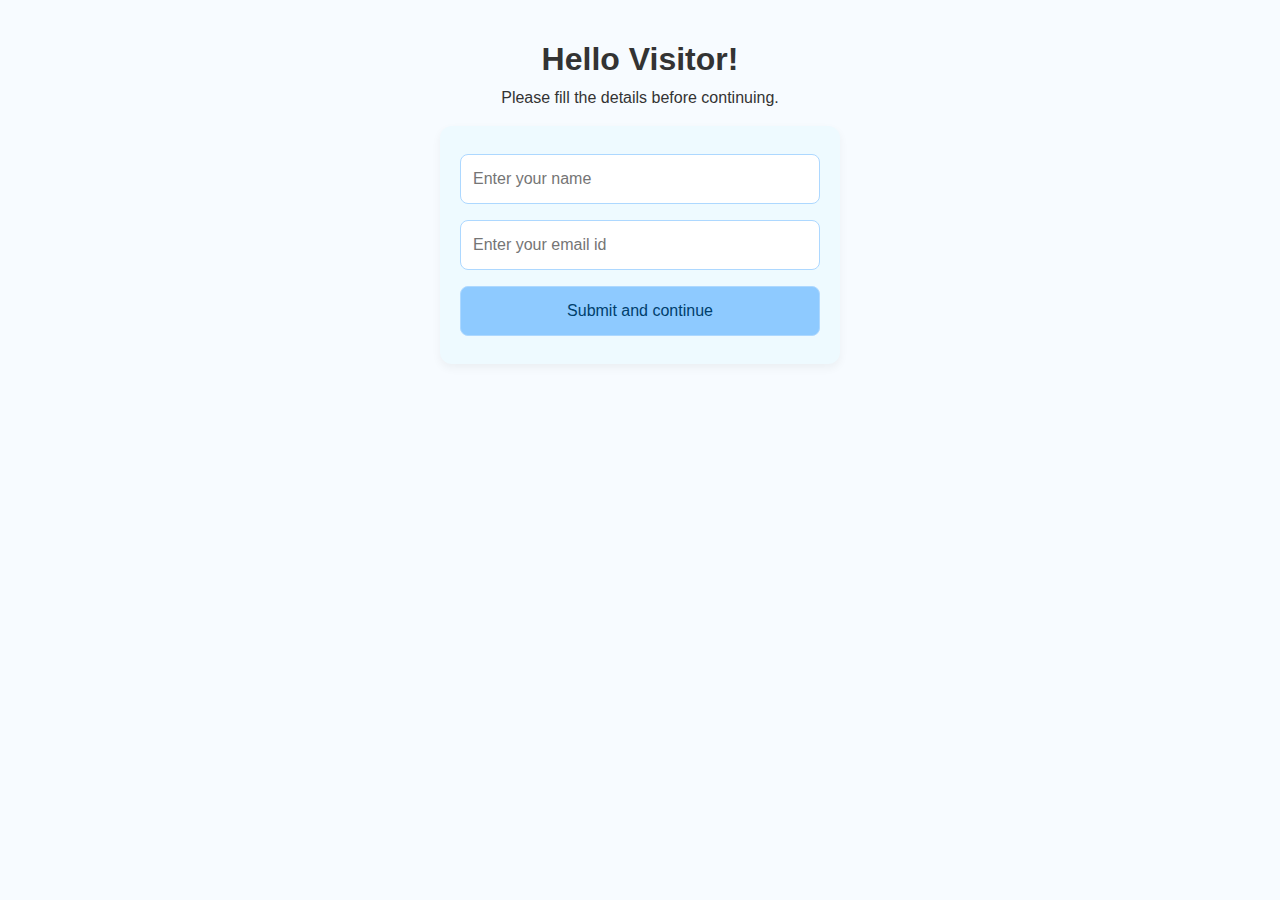
<file: index.html>
<!DOCTYPE html>
<html lang="en">
  
  <head>
    
    <!-- meta tag -->
    <!-- for display all text and symbols correctly -->
    <meta charset="UTF-8">
    
    <!-- for making mobile friendly website -->
    <meta name="viewport" content="width=device-width, initial-scale=1.0">
    
    <!-- short information for search engines -->
    <meta name="description" content="Grow with us - online learning platform">
    
    <title>Visitor Form</title>
    
    <!-- Bootstrap 5 CSS -->
    <link href="https://cdn.jsdelivr.net/npm/bootstrap@5.3.3/dist/css/bootstrap.min.css" rel="stylesheet"> 
    
    <!-- Custom stylesheet -->
    <link rel="stylesheet" href="stylesheet.css">
    
  </head>

  <body>
    
    <div class="hello">
      
      <h2>Hello Visitor!</h2>
      
      <p>Please fill the details before continuing.</p>
      
    </div>
  
    <div class="visitor-form">
      
      <form method="get" action="home.html" onsubmit="return handleVisitorForm()">
        
        <input type="text" name="name" placeholder="Enter your name" required>
      
        <input type="email" name="email" placeholder="Enter your email id" required>
        
        <input type="submit" value="Submit and continue">
        
     </form>
     
   </div>

    <!-- Bootstrap JS -->
    <script src="https://cdn.jsdelivr.net/npm/bootstrap@5.3.3/dist/js/bootstrap.bundle.min.js"></script>
    
    <!-- Custom JS -->
    <script src="script.js"></script>
    
  </body>
  
</html>
</file>
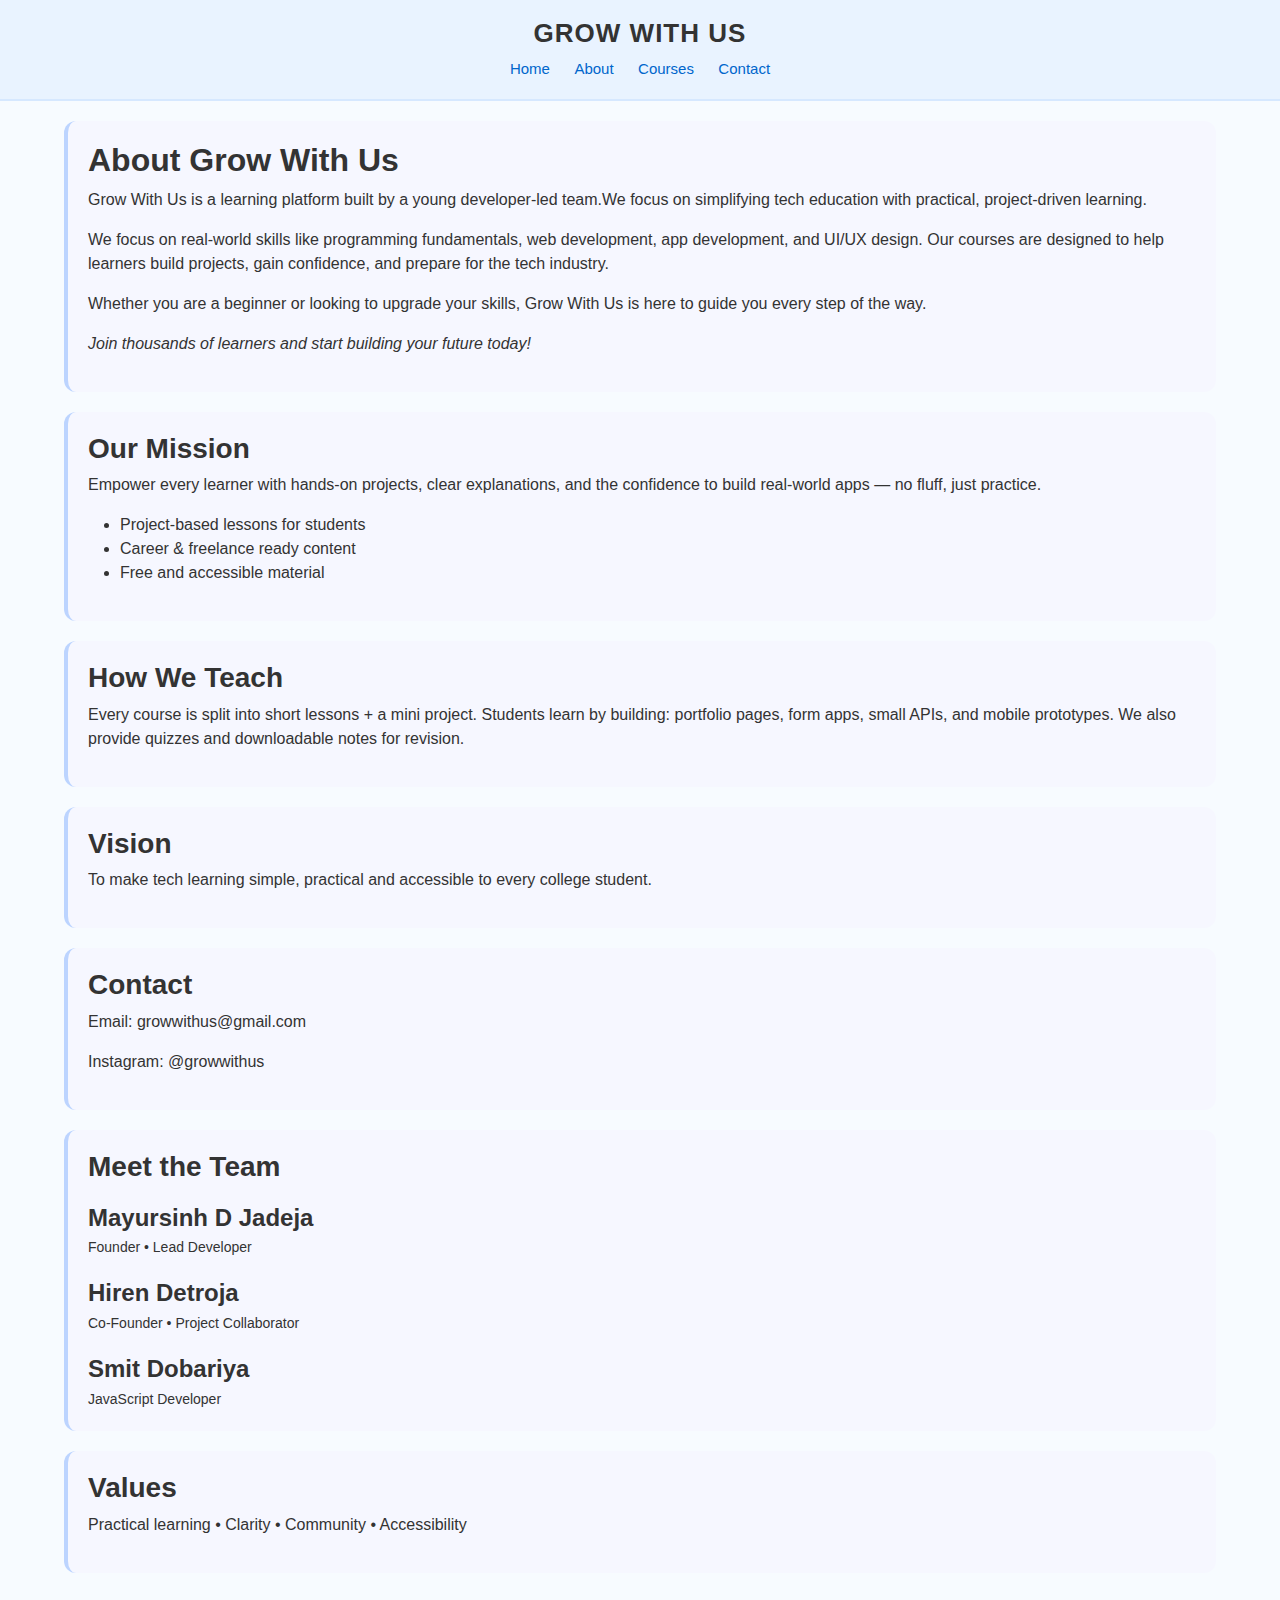
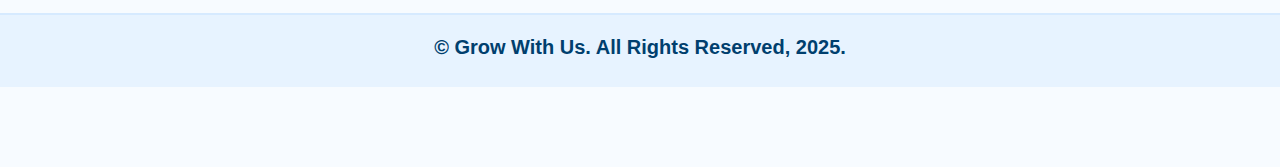
<file: about.html>
<!DOCTYPE html>
<html lang="en">
  
  <head>
    
    <!-- meta tag -->
    <!-- for display all text and symbols correctly -->
    <meta charset="UTF-8">
    
    <!-- for making mobile friendly website -->
    <meta name="viewport" content="width=device-width, initial-scale=1.0">
    
    <!-- short information for search engines -->
    <meta name="description" content="Grow with us - online learning platform">
    
    <title>About Page</title>
    
    <!-- Bootstrap 5 CSS -->
    <link href="https://cdn.jsdelivr.net/npm/bootstrap@5.3.3/dist/css/bootstrap.min.css" rel="stylesheet">
    
    <!-- Custom stylesheet -->
    <link rel="stylesheet" href="stylesheet.css">
  </head>

  <body>
   
    <header>
      
      <h1>GROW WITH US</h1>
      
      <nav>
        
        <a href="home.html">Home</a>
        <a href="about.html">About</a>
        <a href="courses.html">Courses</a>
        <a href="contact.html">Contact</a>
        
      </nav>
      
    </header>
    
    <div class="about">
      
        <h2>About Grow With Us</h2>
        
        <p>Grow With Us is a learning platform built by a young developer-led team.We focus on simplifying tech education with practical, project-driven learning.</p>
        
        <p>We focus on real-world skills like programming fundamentals, web development, app development, and UI/UX design. Our courses are designed to help learners build projects, gain confidence, and prepare for the tech industry.</p>
        
        <p>Whether you are a beginner or looking to upgrade your skills, Grow With Us is here to guide you every step of the way.</p>
        
        <p><em>Join thousands of learners and start building your future today!</em></p>
        
    </div>
    
    <div class="mission">
      
        <h3>Our Mission</h3>
        
        <p>Empower every learner with hands-on projects, clear explanations, and the confidence to build real-world apps — no fluff, just practice.</p>
        
        <ul>
          
          <li>Project-based lessons for students</li>
          <li>Career & freelance ready content</li>
          <li>Free and accessible material</li>
        
        </ul>
        
    </div>
    
    <div class="howwetech">
      
        <h3>How We Teach</h3>
        
        <p>Every course is split into short lessons + a mini project. Students learn by building: portfolio pages, form apps, small APIs, and mobile prototypes. We also provide quizzes and downloadable notes for revision.</p>
        
    </div>
      
    <div class="vision">
      
        <h3>Vision</h3>
        
        <p>To make tech learning simple, practical and accessible to every college student.</p>
     
    </div>
      
    <div class="contact">
      
        <h3>Contact</h3>
        
        <p>Email: growwithus@gmail.com</p>
        
        <p>Instagram: @growwithus</p>
    
    </div>
      
    <div class="team">
      
        <h3>Meet the Team</h3>
        
        <h4>Mayursinh D Jadeja</h4>
        
        <small>Founder • Lead Developer</small>
      
        <h4>Hiren Detroja</h4>
        
        <small>Co-Founder • Project Collaborator</small>
        
        <h4>Smit Dobariya</h4>
        
        <small>JavaScript Developer</small>
        
   </div>
      
   <div class="values">
     
        <h3>Values</h3>
        
        <p>Practical learning • Clarity • Community • Accessibility</p>
        
    </div>
      
    <footer>
      
      <h5>© Grow With Us. All Rights Reserved, 2025.</h5>
      
    </footer>
    
    <!-- Bootstrap JS -->
    <script src="https://cdn.jsdelivr.net/npm/bootstrap@5.3.3/dist/js/bootstrap.bundle.min.js"></script>
    
    <!-- Custom JS -->
    <script src="script.js"></script>
    
  </body>
  
</html>
</file>
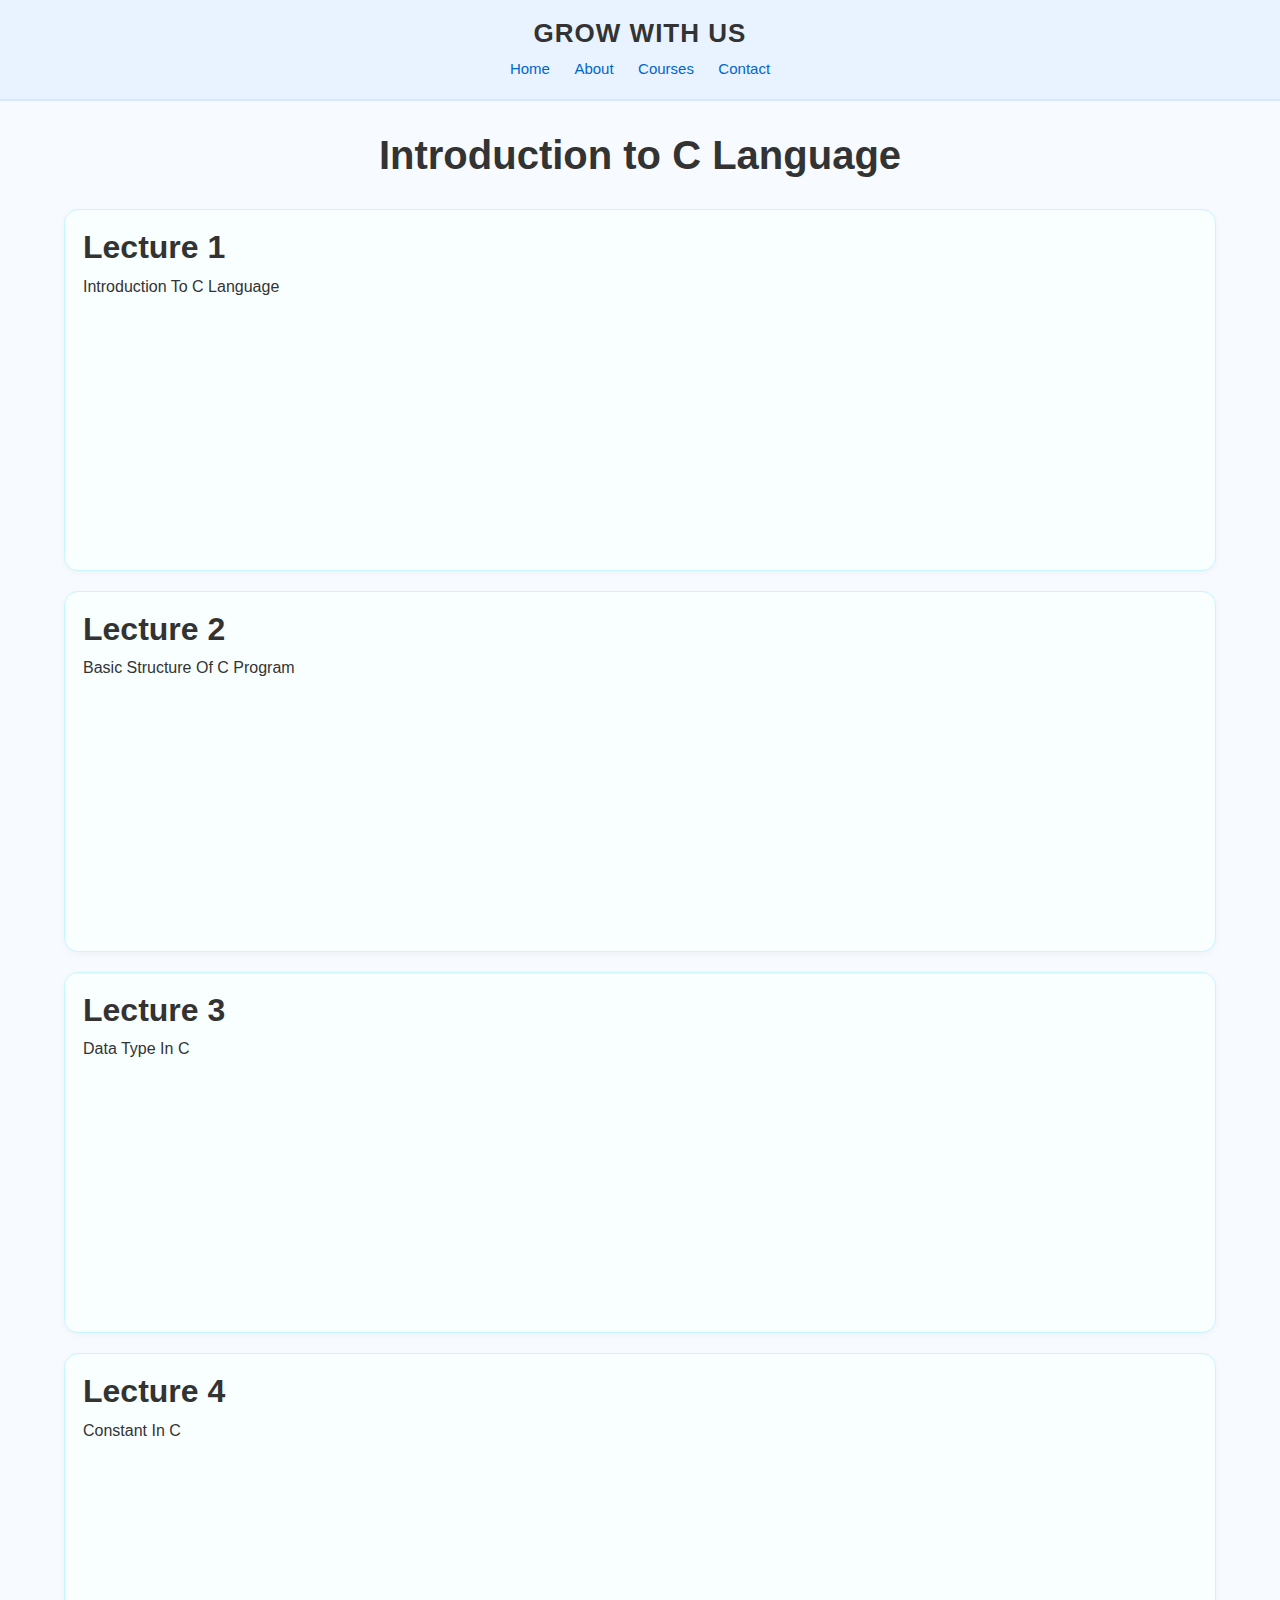
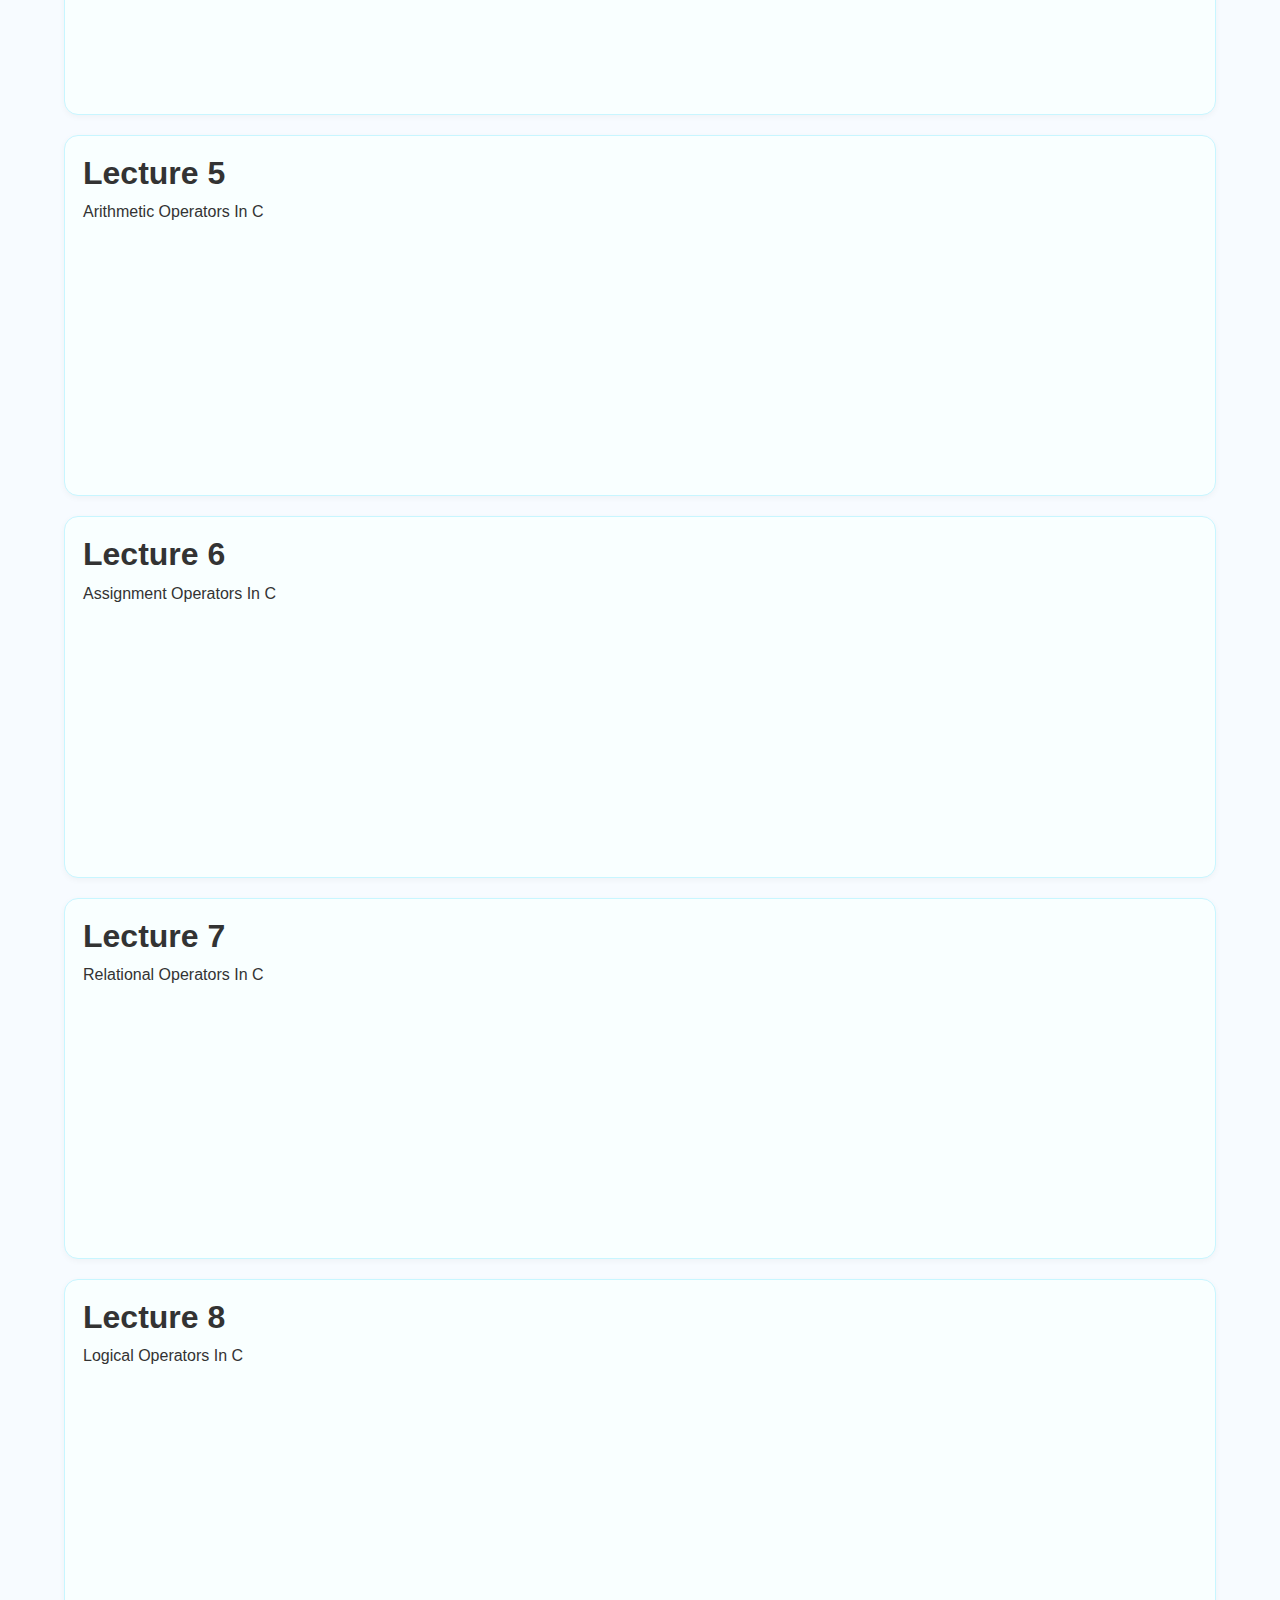
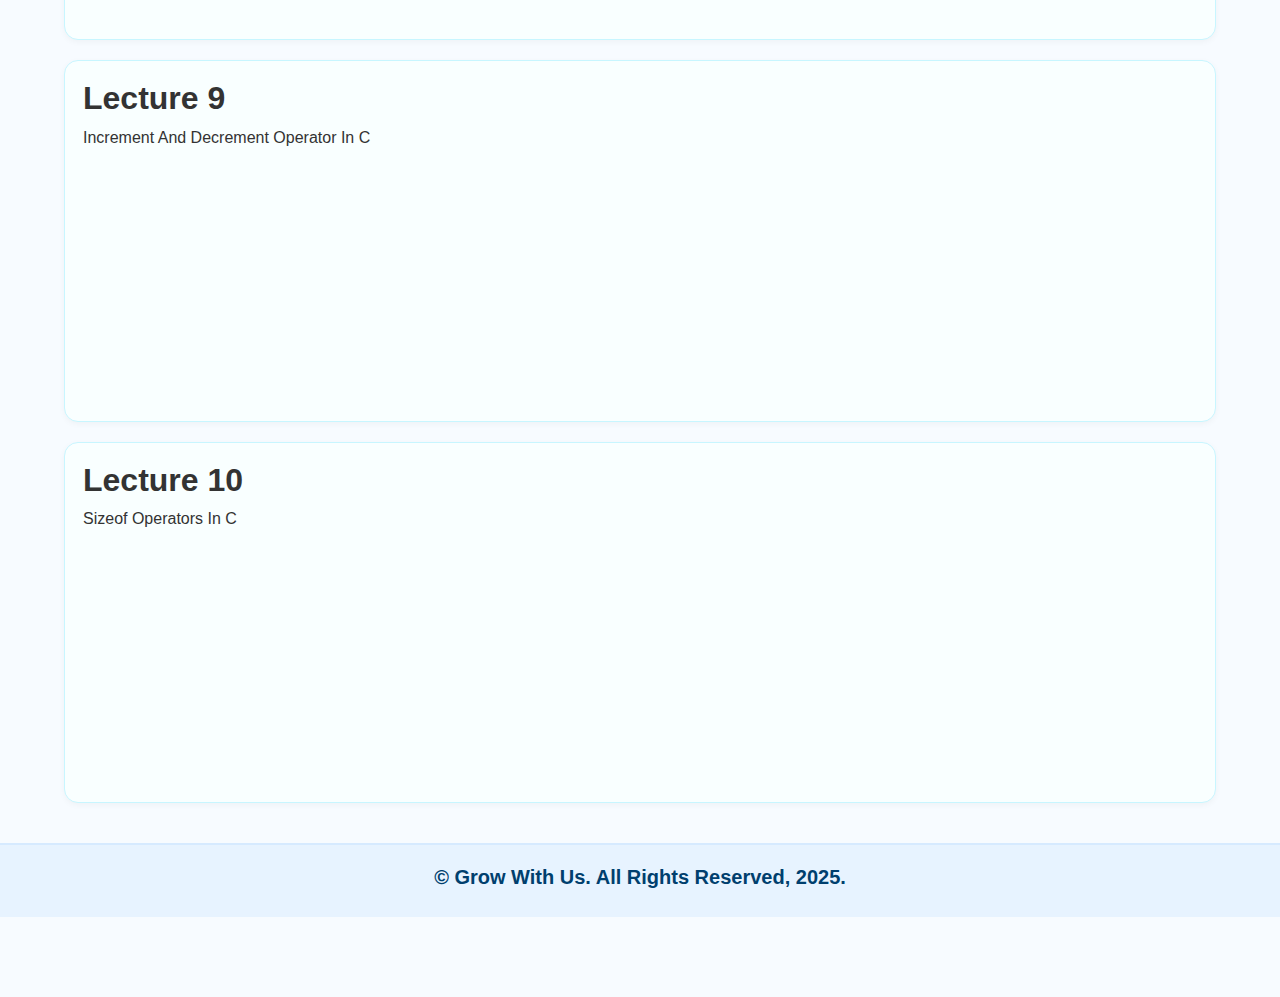
<file: c.html>
<!DOCTYPE html>
<html lang="en">
  
  <head>
    
    <!-- meta tag -->
    <!-- for display all text and symbols correctly -->
    <meta charset="UTF-8">
    
    <!-- for making mobile friendly website -->
    <meta name="viewport" content="width=device-width, initial-scale=1.0">
    
    <!-- short information for search engines -->
    <meta name="description" content="Grow with us - online learning platform">
    
    <title>c courses page</title>
    
    <!-- Bootstrap 5 CSS -->
    <link href="https://cdn.jsdelivr.net/npm/bootstrap@5.3.3/dist/css/bootstrap.min.css" rel="stylesheet">
    
    <!-- Custom stylesheet -->
    <link rel="stylesheet" href="stylesheet.css">
  </head>

  <body>
    
    <header>
      
      <h1>GROW WITH US</h1>
      
      <nav>
        
        <a href="home.html">Home</a>
        <a href="about.html">About</a>
        <a href="courses.html">Courses</a>
        <a href="contact.html">Contact</a>
        
      </nav>
      
    </header>
    
    <div class="c">
      
      <h1>Introduction to C Language</h1>
    
     <div class="lecture">
       
       <h2>Lecture 1</h2>
      
       <p>Introduction To C Language</p>
      
      <iframe width="100%" height="100%" src="https://www.youtube.com/embed/lJ4dRc_mn0w?si=AAz_JTlVF3k58ZSb" title="YouTube video player" frameborder="0" allow="accelerometer; autoplay; clipboard-write; encrypted-media; gyroscope; picture-in-picture; web-share" referrerpolicy="strict-origin-when-cross-origin" allowfullscreen></iframe>
      
     </div>

     <div class="lecture">
       
       <h2>Lecture 2</h2>
       
       <p>Basic Structure Of C Program</p>
       
       <iframe width="100%" height="100%" src="https://www.youtube.com/embed/Jz0vvEd3Fr0?si=aX-6HFdsMWabINLd" title="YouTube video player" frameborder="0" allow="accelerometer; autoplay; clipboard-write; encrypted-media; gyroscope; picture-in-picture; web-share" referrerpolicy="strict-origin-when-cross-origin" allowfullscreen></iframe>
     
     </div>

     <div class="lecture">
       
      <h2>Lecture 3</h2>
      
      <p>Data Type In C</p>
      
      <iframe width="100%" height="100%" src="https://www.youtube.com/embed/Z91sIKxzG8M?si=AejdnAb13DWSl6j1" title="YouTube video player" frameborder="0" allow="accelerometer; autoplay; clipboard-write; encrypted-media; gyroscope; picture-in-picture; web-share" referrerpolicy="strict-origin-when-cross-origin" allowfullscreen></iframe>
      
     </div>

     

     <div class="lecture">
       
       <h2>Lecture 4</h2>
       
       <p>Constant In C</p>
       
       <iframe width="100%" height="100%" src="https://www.youtube.com/embed/KAvK4b_8POA?si=BQ7leXECXNEFZTe_" title="YouTube video player" frameborder="0" allow="accelerometer; autoplay; clipboard-write; encrypted-media; gyroscope; picture-in-picture; web-share" referrerpolicy="strict-origin-when-cross-origin" allowfullscreen></iframe>
    
     </div>
     
     <div class="lecture">
       
      <h2>Lecture 5</h2>
      
      <p>Arithmetic Operators In C</p>
      
      <iframe width="100%" height="100%" src="https://www.youtube.com/embed/SY9OTe-0k8w?si=0ibe8_-FRrc2-xIF" title="YouTube video player" frameborder="0" allow="accelerometer; autoplay; clipboard-write; encrypted-media; gyroscope; picture-in-picture; web-share" referrerpolicy="strict-origin-when-cross-origin" allowfullscreen></iframe>
     
     </div>

     <div class="lecture">
       
      <h2>Lecture 6</h2>
      
      <p>Assignment Operators In C</p>
      
      <iframe width="100%" height="100%" src="https://www.youtube.com/embed/Xdiqd1SpXiw?si=epKaBBioOIQtQnls" title="YouTube video player" frameborder="0" allow="accelerometer; autoplay; clipboard-write; encrypted-media; gyroscope; picture-in-picture; web-share" referrerpolicy="strict-origin-when-cross-origin" allowfullscreen></iframe>
    
     </div>

     <div class="lecture">
       
      <h2>Lecture 7</h2>
      
      <p>Relational Operators In C</p>
      
      <iframe width="100%" height="100%" src="https://www.youtube.com/embed/IVb3EwXo5N8?si=AuURbCHzavh9HeAD" title="YouTube video player" frameborder="0" allow="accelerometer; autoplay; clipboard-write; encrypted-media; gyroscope; picture-in-picture; web-share" referrerpolicy="strict-origin-when-cross-origin" allowfullscreen></iframe>
     
     </div>

     <div class="lecture">
       
      <h2>Lecture 8</h2>
      
      <p>Logical Operators In C</p>
      
      <iframe width="100%" height="100%" src="https://www.youtube.com/embed/o3rd_RMD7Ss?si=Uc_ag4GzemS9tLYR" title="YouTube video player" frameborder="0" allow="accelerometer; autoplay; clipboard-write; encrypted-media; gyroscope; picture-in-picture; web-share" referrerpolicy="strict-origin-when-cross-origin" allowfullscreen></iframe>
     
     </div>

     <div class="lecture">
       
      <h2>Lecture 9</h2>
      
      <p>Increment And Decrement Operator In C</p>
      
      <iframe width="100%" height="100%" src="https://www.youtube.com/embed/kxT0tvdAkrg?si=qfOhqV1ftSPDMdgm" title="YouTube video player" frameborder="0" allow="accelerometer; autoplay; clipboard-write; encrypted-media; gyroscope; picture-in-picture; web-share" referrerpolicy="strict-origin-when-cross-origin" allowfullscreen></iframe>
     
     </div>

     <div class="lecture">
       
      <h2>Lecture 10</h2>
      
      <p>Sizeof Operators In C</p>
      
      <iframe width="100%" height="100%" src="https://www.youtube.com/embed/0rcx-fMi6Gw?si=9ZTYYwLhZZ37pIyX" title="YouTube video player" frameborder="0" allow="accelerometer; autoplay; clipboard-write; encrypted-media; gyroscope; picture-in-picture; web-share" referrerpolicy="strict-origin-when-cross-origin" allowfullscreen></iframe>
     
     </div>
     
   </div>
   
   <footer>
     
     <h5>© Grow With Us. All Rights Reserved, 2025.</h5>
     
    </footer>
    
    <!-- Bootstrap JS -->
    <script src="https://cdn.jsdelivr.net/npm/bootstrap@5.3.3/dist/js/bootstrap.bundle.min.js"></script>
    
    <!-- Custom JS -->
    <script src="script.js"></script>
    
  </body>
  
</html>
</file>
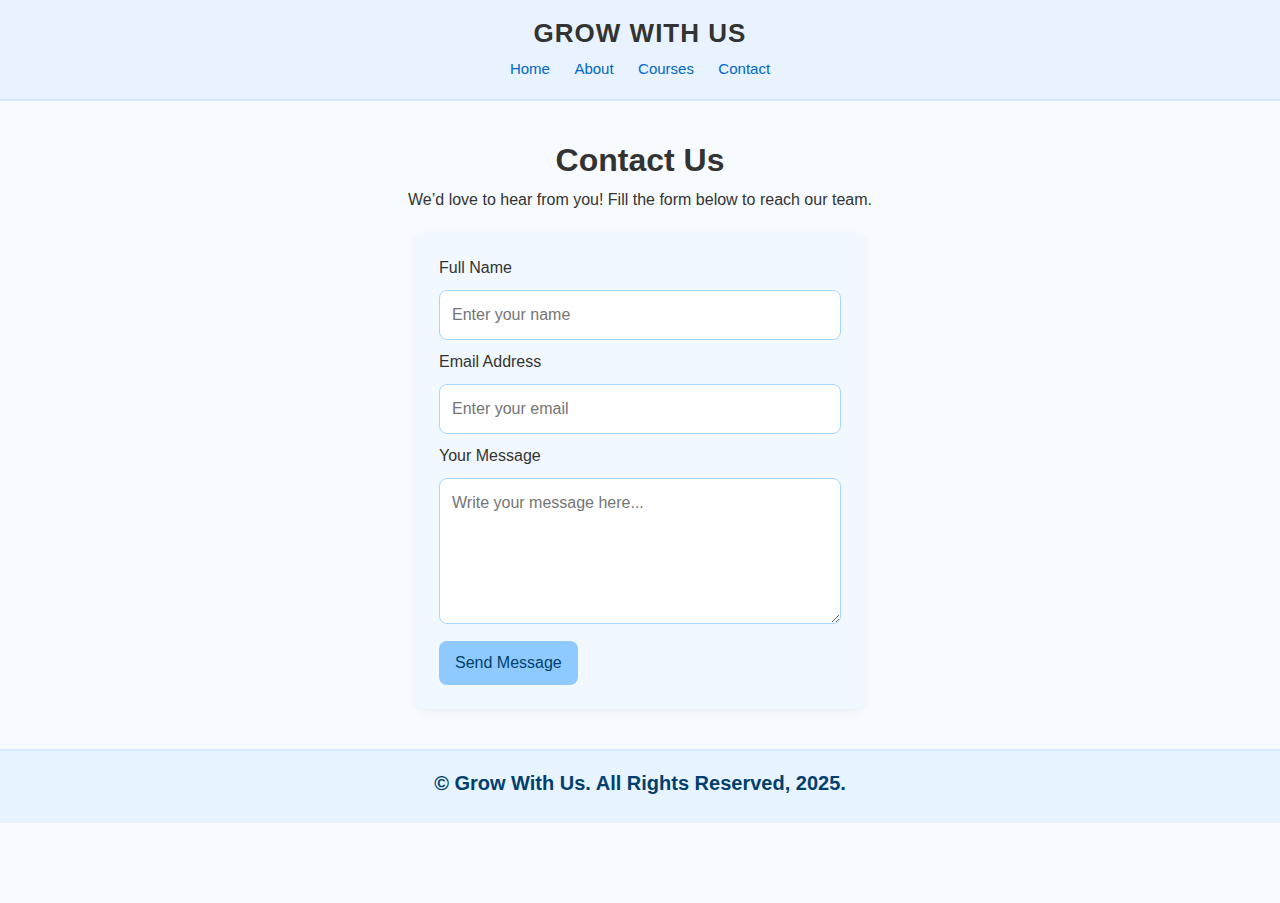
<file: contact.html>
<!DOCTYPE html>
<html lang="en">
  
  <head>
    
    <!-- meta tag -->
    <!-- for display all text and symbols correctly -->
    <meta charset="UTF-8">
    
    <!-- for making mobile friendly website -->
    <meta name="viewport" content="width=device-width, initial-scale=1.0">
    
    <!-- short information for search engines -->
    <meta name="description" content="Grow with us - online learning platform">
    
    <title>Contact Page</title>
    
    <!-- Bootstrap 5 CSS -->
    <link href="https://cdn.jsdelivr.net/npm/bootstrap@5.3.3/dist/css/bootstrap.min.css" rel="stylesheet">
    
    <!-- Custom stylesheet -->
    <link rel="stylesheet" href="stylesheet.css">
    
  </head>

  <body>
    
    <header>
      
      <h1>GROW WITH US</h1>
      
      <nav>
        
        <a href="home.html">Home</a>
        <a href="about.html">About</a>
        <a href="courses.html">Courses</a>
        <a href="contact.html">Contact</a>
        
      </nav>
      
    </header>
    
    <div class="contactus">
      
      <h2>Contact Us</h2>
      
      <p>We’d love to hear from you! Fill the form below to reach our team.</p>
    
    </div>

    <div class="contact-form">
     
     <form method="get" onsubmit="return handleContactForm()">
      
       <label for="name">Full Name</label>
      
       <input type="text" id="name" name="name" placeholder="Enter your name" required>

       <label for="email">Email Address</label>
      
       <input type="email" id="email" name="email" placeholder="Enter your email" required>

       <label for="message">Your Message</label>
      
       <textarea id="message" name="message" rows="5" placeholder="Write your message here..." required></textarea>

       <button type="submit" class="btn">Send Message</button>
      
     </form>
     
    </div>
      
    <footer>
      
      <h5>© Grow With Us. All Rights Reserved, 2025.</h5>
        
    </footer>
    
    <!-- Bootstrap JS -->
    <script src="https://cdn.jsdelivr.net/npm/bootstrap@5.3.3/dist/js/bootstrap.bundle.min.js"></script>
    
    <!-- Custom JS -->
    <script src="script.js"></script>
    
  </body>
  
</html>
</file>
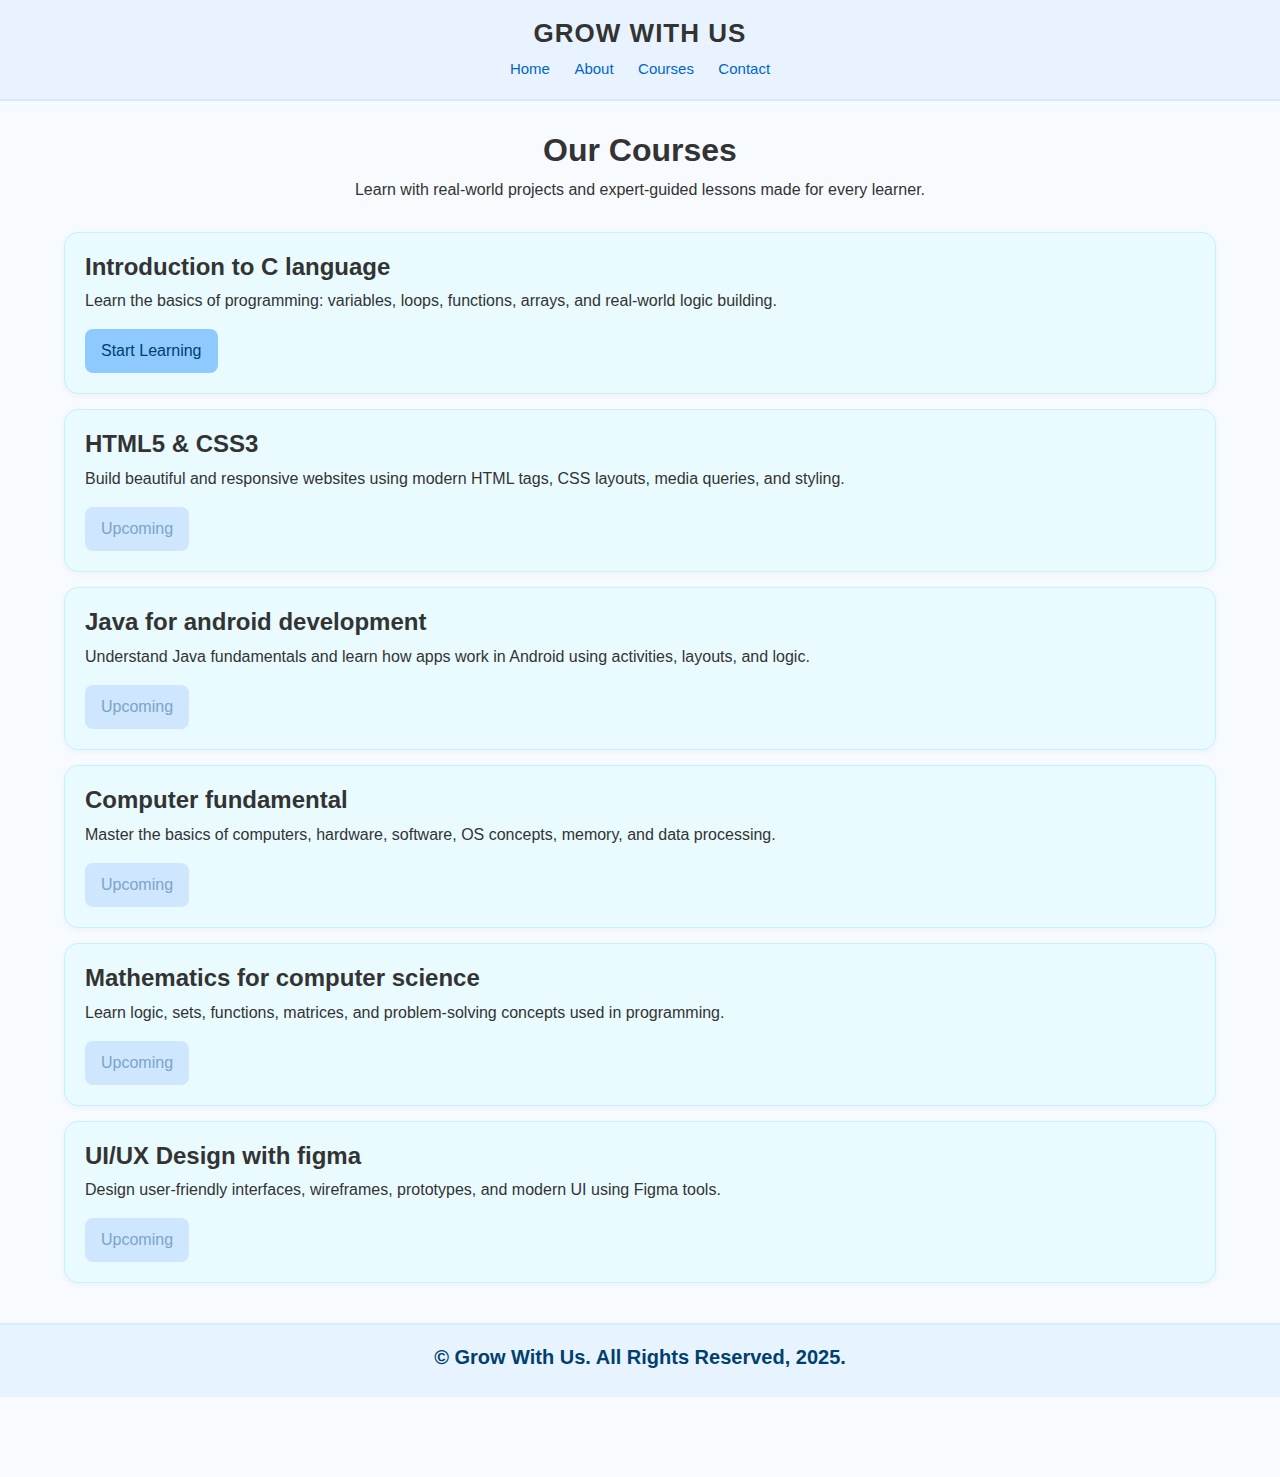
<file: courses.html>
<!DOCTYPE html>
<html lang="en">
  
  <head>
    
    <!-- meta tag -->
    <!-- for display all text and symbols correctly -->
    <meta charset="UTF-8">
    
    <!-- for making mobile friendly website -->
    <meta name="viewport" content="width=device-width, initial-scale=1.0">
    
    <!-- short information for search engines -->
    <meta name="description" content="Grow with us - online learning platform">
    
    <title>Courses Page</title>
    
    <!-- Bootstrap 5 CSS -->
    <link href="https://cdn.jsdelivr.net/npm/bootstrap@5.3.3/dist/css/bootstrap.min.css" rel="stylesheet">
    
    <!-- Custom stylesheet -->
    <link rel="stylesheet" href="stylesheet.css">
    
  </head>

  <body>
    
    <header>
      
      <h1>GROW WITH US</h1>
      
      <nav>
        
        <a href="home.html">Home</a>
        <a href="about.html">About</a>
        <a href="courses.html">Courses</a>
        <a href="contact.html">Contact</a>
        
      </nav>
      
    </header>
      
    <div class="ourcourses">
      
      <h2>Our Courses</h2>
      
      <p>Learn with real-world projects and expert-guided lessons made for every learner.</p>
      
    </div>
    
    <div class="course-section">
      
      <div class="course-card">
        
        <h4>Introduction to C language</h4>
        
        <p>Learn the basics of programming: variables, loops, functions, arrays, and real-world logic building.</p>
        
        <a href="c.html" class="btn btn-primary">Start Learning</a>
        
      </div>

      <div class="course-card">
        
        <h4>HTML5 & CSS3</h4>
        
        <p>Build beautiful and responsive websites using modern HTML tags, CSS layouts, media queries, and styling.</p>
        
        <button disabled class="disabled-btn">Upcoming</button>
        
      </div>

      <div class="course-card">
        
        <h4>Java for android development</h4>
        
        <p>Understand Java fundamentals and learn how apps work in Android using activities, layouts, and logic.</p>
        
        <button disabled class="disabled-btn">Upcoming</button>
        
      </div>

      <div class="course-card">
        
        <h4>Computer fundamental</h4>
        
        <p>Master the basics of computers, hardware, software, OS concepts, memory, and data processing.</p>
        
        <button disabled class="disabled-btn">Upcoming</button>
        
      </div>

      <div class="course-card">
        
        <h4>Mathematics for computer science</h4>
        
        <p>Learn logic, sets, functions, matrices, and problem-solving concepts used in programming.</p>
        
        <button disabled class="disabled-btn">Upcoming</button>
        
      </div>

      <div class="course-card">
        
        <h4>UI/UX Design with figma</h4>
        
        <p>Design user-friendly interfaces, wireframes, prototypes, and modern UI using Figma tools.</p>
        
        <button disabled class="disabled-btn">Upcoming</button>
        
      </div>
      
    </div>
    
    <footer>
      
      <h5>© Grow With Us. All Rights Reserved, 2025.</h5>
    
    </footer>
    
    <!-- Bootstrap JS -->
    <script src="https://cdn.jsdelivr.net/npm/bootstrap@5.3.3/dist/js/bootstrap.bundle.min.js"></script>
    
    <!-- Custom JS -->
    <script src="script.js"></script>
    
  </body>
  
</html>
</file>
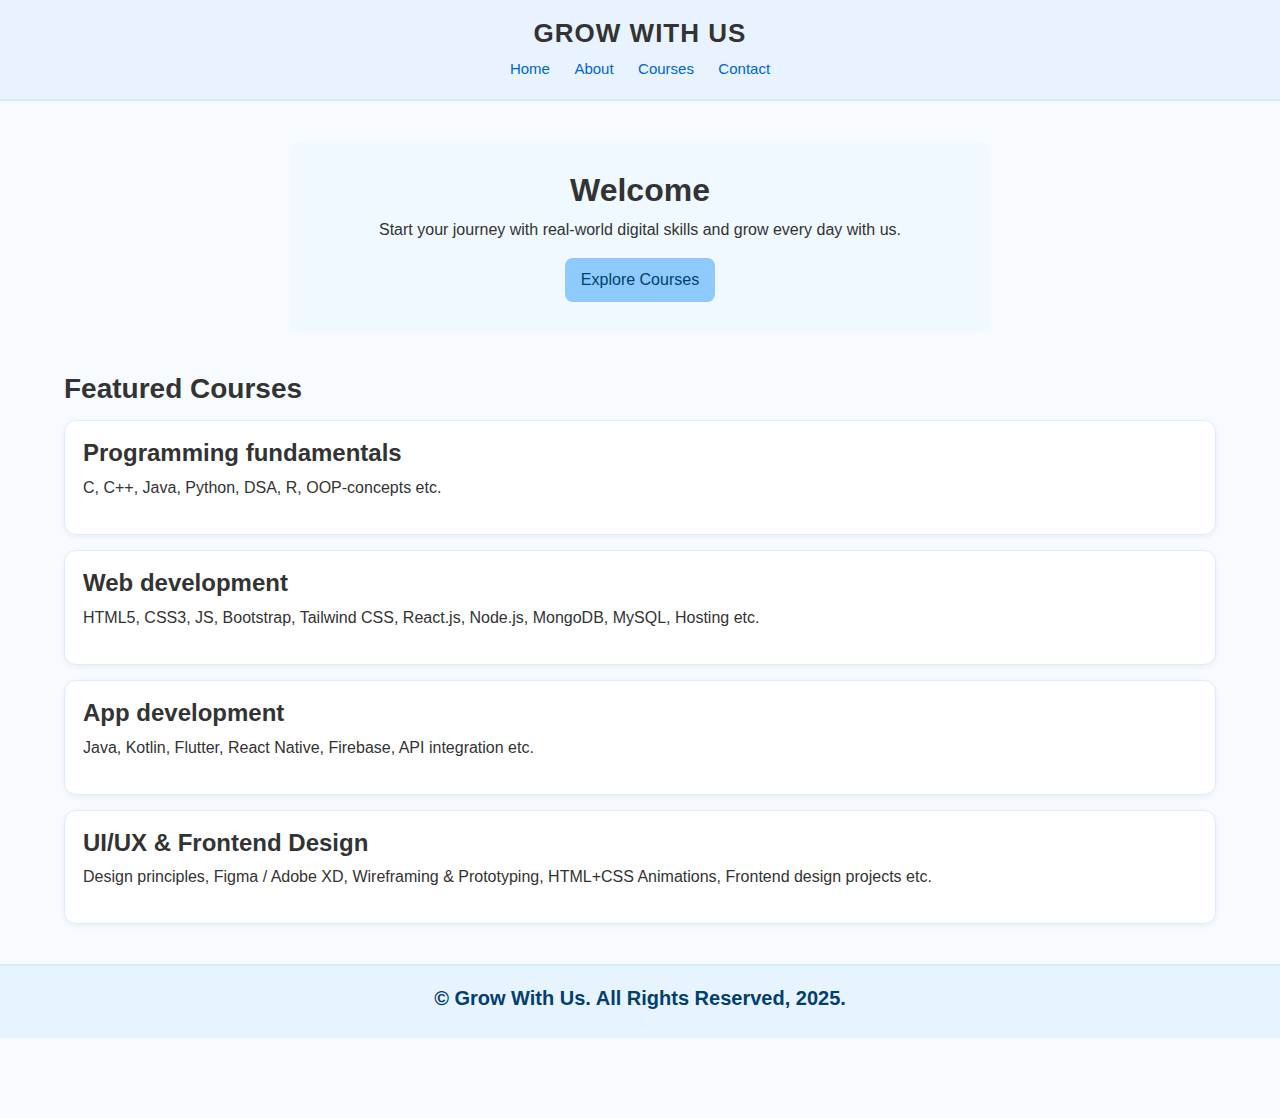
<file: home.html>
<!DOCTYPE html>
<html lang="en">
  
  <head>
    
    <!-- meta tag -->
    <!-- for display all text and symbols correctly -->
    <meta charset="UTF-8">
    
    <!-- for making mobile friendly website -->
    <meta name="viewport" content="width=device-width, initial-scale=1.0">
    
    <!-- short information for search engines -->
    <meta name="description" content="Grow with us - online learning platform">
    
    <title>Home Page</title>
    
    <!-- Bootstrap 5 CSS -->
    <link href="https://cdn.jsdelivr.net/npm/bootstrap@5.3.3/dist/css/bootstrap.min.css" rel="stylesheet"> 
    
    <!-- Custom stylesheet -->
    <link rel="stylesheet" href="stylesheet.css">
    
  </head>

  <body>
    
    <header>
      
      <h1>GROW WITH US</h1>
      
      <nav>
        
        <a href="home.html">Home</a>
        <a href="about.html">About</a>
        <a href="courses.html">Courses</a>
        <a href="contact.html">Contact</a>
        
        
      </nav>
      
    </header>
    
    <div class="welcome">
      
        <h2>Welcome</h2>
        
        <p>Start your journey with real-world digital skills and grow every day with us.</p>
        
        <a href="courses.html" class="btn">Explore Courses</a>
        
    </div>
    
    <div class="container-1">
      
      <h3>Featured Courses</h3>
      
        <div class="course">
          
            <h4>Programming fundamentals</h4>
            
            <p>C, C++, Java, Python, DSA, R, OOP-concepts etc.</p>
          
        </div>
        
        <div class="course">
          
            <h4>Web development</h4>
            
            <p>HTML5, CSS3, JS, Bootstrap, Tailwind CSS, React.js, Node.js, MongoDB, MySQL, Hosting etc.</p>
          
        </div>
        
        <div class="course">
          
            <h4>App development</h4>
            
            <p>Java, Kotlin, Flutter, React Native, Firebase, API integration etc.</p>
        
        </div>
        
        <div class="course">
          
            <h4>UI/UX & Frontend Design</h4>
            
            <p>Design principles, Figma / Adobe XD, Wireframing & Prototyping, HTML+CSS Animations, Frontend design projects etc.</p>
          
        </div>
        
   </div>
   
   <footer>
     
     <h5>© Grow With Us. All Rights Reserved, 2025.</h5>
     
   </footer>
   
    <!-- Bootstrap JS -->
    <script src="https://cdn.jsdelivr.net/npm/bootstrap@5.3.3/dist/js/bootstrap.bundle.min.js"></script>
    
    <!-- Custom JS -->
    <script src="script.js"></script>
    
  </body>
  
</html>
</file>
<file: stylesheet.css>
/* -- Global Defaults --*/
* {
  margin: 0;
  padding: 0;
  box-sizing: border-box;
  font-family: "Poppins", sans-serif;
}

body {
  background: #f7fbff;
  color: #333;
  padding-bottom: 80px;
}

h1, h2, h3, h4, h5{
  font-weight: 600;
}

/* -- Header -- */
header {
  background: #e9f3ff;
  padding: 18px;
  text-align: center;
  border-bottom: 2px solid #d6e8ff;
}

header h1 {
  letter-spacing: 1px;
  font-size: 26px;
}

nav a {
  text-decoration: none;
  margin: 0 10px;
  color: #0066cc;
  font-size: 15px;
  transition: 0.2s;
}

nav a:hover {
  color: #003f88;
}

/* -- Buttons --*/
.btn, button, input[type="submit"] {
  background: #8ecaff;  
  color: #003f6d;
  padding: 10px 16px;
  border: none;
  border-radius: 8px;
  font-weight: 500;
  cursor: pointer;
  transition: 0.2s;
}

.btn:hover, button:hover, input[type="submit"]:hover {
  background: #6ab6ff;
}

/*-- Disabled buttons-- */
.disabled-btn {
  background: #cfe6ff;
  color: #7aa5c7;
  border-radius: 8px;
  padding: 10px 16px;
}

/* -- Footer -- */
footer {
  margin-top: 40px;
  text-align: center;
  padding: 20px;
  color: #003f6e;
  background: #e7f3ff;
  border-top: 2px solid #d6eaff;
}

/* --Visitor Form Page -- */
.hello {
  text-align: center;
  margin-top: 40px;
}

.visitor-form {
  width: 90%;
  max-width: 400px;
  margin: auto;
  background: #eefaff;   
  padding: 20px;
  border-radius: 12px;
  box-shadow: 0 4px 10px rgba(0,0,0,0.05);
}

.visitor-form input {
  width: 100%;
  padding: 12px;
  margin: 8px 0;
  border-radius: 8px;
  border: 1px solid #add8ff;
}

/* -- Home Page -- */
.welcome {
  text-align: center;
  margin: 40px 0;
  background: #f0f9ff; 
  padding: 30px 20px;
  border-radius: 12px;
  width: 90%;
  max-width: 700px;
  margin-left: auto;
  margin-right: auto;
}

.container-1 {
  width: 90%;
  margin: auto;
}

.course {
  background: #ffffff;
  padding: 18px;
  margin: 15px 0;
  border-radius: 12px;
  border: 1px solid #dcecff;
  box-shadow: 0 2px 6px rgba(0,0,0,0.05);
}

/* --About Page -- */
.about, .mission, .howwetech, .vision, .values, .team, .contact {
  background: #f6f7ff;
  padding: 20px;
  width: 90%;
  margin: 20px auto;
  border-radius: 12px;
  border-left: 4px solid #bcd4ff;
}

/*--Team section style-- */
.team h4 {
  margin-top: 20px;
  margin-bottom: 3px;
}

/* --Courses Page --*/
.ourcourses {
  text-align: center;
  margin: 30px 0;
}

.course-section {
  width: 90%;
  margin: auto;
}

.course-card {
  background: #e9fbff;  
  padding: 20px;
  margin: 15px 0;
  border-radius: 14px;
  border: 1px solid #c2f1ff;
  box-shadow: 0 2px 6px rgba(0,0,0,0.04);
}

/* --C Course Page -- */
.c h1 {
  text-align: center;
  margin: 30px 0;
}

.lecture {
  background: #f9ffff;   
  width: 90%;
  margin: 20px auto;
  padding: 18px;
  border-radius: 14px;
  border: 1px solid #c8f6ff;
  box-shadow: 0 2px 6px rgba(0,0,0,0.04);
}

.lecture iframe {
  width: 100%;
  height: 220px;
  border-radius: 10px;
  margin-top: 10px;
}

/* -- Contact Page -- */
.contactus {
  text-align: center;
  margin: 40px 0 20px 0;
}

.contact-form {
  background: #f1f8ff;
  width: 92%;
  max-width: 450px;
  margin: auto;
  padding: 24px;
  border-radius: 12px;
  box-shadow: 0 3px 10px rgba(0,0,0,0.05);
}

.contact-form input,
.contact-form textarea {
  width: 100%;
  margin: 10px 0;
  padding: 12px;
  border-radius: 8px;
  border: 1px solid #a5d6ff;
}
</file>
